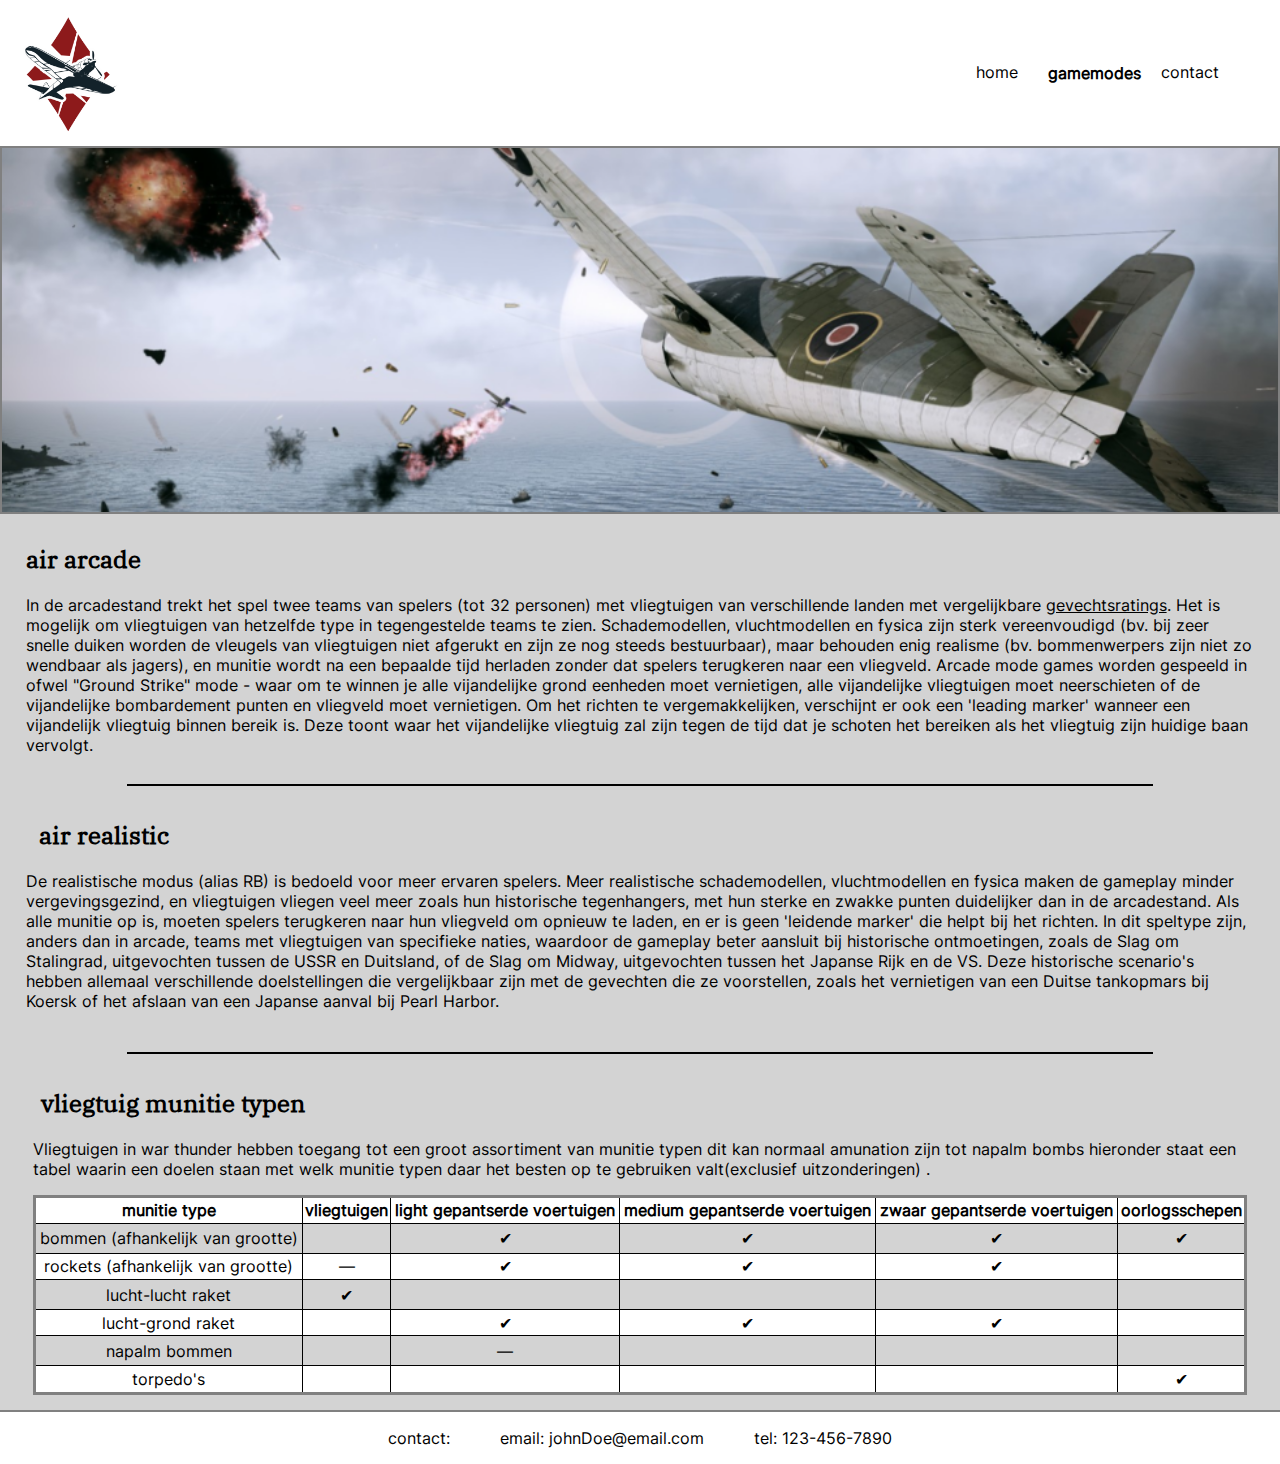
<file: airGameModes.html>
<!DOCTYPE html>
<html lang="nl">

<head>
    <meta charset="utf-8">
    <meta http-equiv="X-UA-Compatible" content="IE=edge">
    <title>air game modes</title>
    <meta name="viewport" content="width=device-width, initial-scale=1">
    <link rel="stylesheet" href="css/style.css">
    <script src="javascript/script.js" async defer></script>
</head>

<body>
    <header>
        <a href="index.html"><img src="img/warthunderLogo.png" alt="War Thunder Logo"></a>
        <nav>
            <a href="index.html">home</a>
            <!-- dropdown menu   -->
            <div class="dropdown">
                <button onclick="dropdown()" class="dropbtn active">gamemodes</button>
                <div id="myDropdown" class="dropdown-content">
                    <a href="airGameModes.html" class="active">air gamemodes</a>
                    <a href="groundGameModes.html">ground gamemodes</a>
                    <a href="navalGameModes.html">naval gamemodes</a>
                </div>
            </div>
            <a href="contact.html">contact</a>
        </nav>
    </header>
    <main>
        <img src="img/plane-banner.png" alt="war thunder plane banner">
        <article>
            <h2 hidden>air gamemodes</h2>
            <section class="container flex">
                <div>
                    <h2>air arcade</h2>
                    <p>In de arcadestand trekt het spel twee teams van spelers (tot 32 personen) met vliegtuigen van
                        verschillende
                        landen met vergelijkbare
                        <a href="https://wiki.warthunder.com/Battle_ratings" target="_blank">gevechtsratings</a>.
                        Het is mogelijk om vliegtuigen van hetzelfde type in
                        tegengestelde
                        teams te zien. Schademodellen, vluchtmodellen en fysica zijn sterk vereenvoudigd (bv. bij zeer
                        snelle duiken
                        worden de vleugels van vliegtuigen niet afgerukt en zijn ze nog steeds bestuurbaar), maar
                        behouden enig
                        realisme (bv. bommenwerpers zijn niet zo wendbaar als jagers), en munitie wordt na een bepaalde
                        tijd
                        herladen zonder dat spelers terugkeren naar een vliegveld. Arcade mode games worden gespeeld in
                        ofwel
                        "Ground Strike" mode - waar om te winnen je alle vijandelijke grond eenheden moet vernietigen,
                        alle
                        vijandelijke vliegtuigen moet neerschieten of de vijandelijke bombardement punten en vliegveld
                        moet
                        vernietigen. Om het richten te
                        vergemakkelijken, verschijnt er ook een 'leading marker' wanneer een vijandelijk vliegtuig
                        binnen bereik is.
                        Deze toont waar het vijandelijke vliegtuig zal zijn tegen de tijd dat je schoten het bereiken
                        als het
                        vliegtuig zijn huidige baan vervolgt.
                    </p>
                </div>
            </section>
            <hr>
            <section class="container">
                <h2>air realistic</h2>
                <p>De realistische modus (alias RB) is bedoeld voor meer ervaren spelers. Meer realistische
                    schademodellen,
                    vluchtmodellen en fysica maken de gameplay minder vergevingsgezind, en vliegtuigen vliegen veel meer
                    zoals hun historische tegenhangers, met hun sterke en zwakke punten duidelijker dan in de
                    arcadestand.
                    Als alle munitie op is, moeten spelers terugkeren naar hun vliegveld om opnieuw te laden, en er is
                    geen
                    'leidende marker' die helpt bij het richten. In dit speltype zijn, anders dan in arcade, teams met
                    vliegtuigen van specifieke naties, waardoor de gameplay beter aansluit bij historische ontmoetingen,
                    zoals de Slag om Stalingrad, uitgevochten tussen de USSR en Duitsland, of de Slag om Midway,
                    uitgevochten tussen het Japanse Rijk en de VS. Deze historische scenario's hebben allemaal
                    verschillende
                    doelstellingen die vergelijkbaar zijn met de gevechten die ze voorstellen, zoals het vernietigen van
                    een
                    Duitse tankopmars bij Koersk of het afslaan van een Japanse aanval bij Pearl Harbor.</p>
            </section>
            <hr>
            <section class="container">
                <h2>vliegtuig munitie typen</h2>
                <p>Vliegtuigen in war thunder hebben toegang tot een groot assortiment van munitie typen dit kan normaal
                    amunation zijn tot napalm bombs hieronder staat een tabel waarin een doelen staan met welk munitie
                    typen daar het besten op te gebruiken valt(exclusief uitzonderingen) .</p>
                <table>
                    <tr>
                        <th>munitie type</th>
                        <th>vliegtuigen</th>
                        <th>light gepantserde voertuigen</th>
                        <th>medium gepantserde voertuigen</th>
                        <th>zwaar gepantserde voertuigen</th>
                        <th>oorlogsschepen</th>
                    </tr>
                    <tr>
                        <td>bommen (afhankelijk van grootte)</td>
                        <td></td>
                        <td>&#x2714;</td>
                        <td>&#x2714;</td>
                        <td>&#x2714;</td>
                        <td>&#x2714;</td>

                    </tr>
                    <tr>
                        <td>rockets (afhankelijk van grootte)</td>
                        <td>&#8212;</td>
                        <td>&#x2714;</td>
                        <td>&#x2714;</td>
                        <td>&#x2714;</td>
                        <td></td>
                    </tr>
                    <tr>
                        <td>lucht-lucht raket</td>
                        <td>&#x2714;</td>
                        <td></td>
                        <td></td>
                        <td></td>
                        <td></td>
                    </tr>
                    <tr>
                        <td>lucht-grond raket</td>
                        <td></td>
                        <td>&#x2714;</td>
                        <td>&#x2714;</td>
                        <td>&#x2714;</td>
                        <td></td>
                    </tr>
                    <tr>
                        <td>napalm bommen</td>
                        <td></td>
                        <td>&#8212;</td>
                        <td></td>
                        <td></td>
                        <td></td>
                    </tr>
                    <tr>
                        <td>torpedo's</td>
                        <td></td>
                        <td></td>
                        <td></td>
                        <td></td>
                        <td>&#x2714;</td>
                    </tr>
                </table>
            </section>
        </article>
    </main>

    <footer>
        <p>contact: </p>
        <a href="mailto:johnDoe@email.com">
            <p>email: johnDoe@email.com</p>
        </a>
        <a href="tel:123-456-7890">
            <p>tel: 123-456-7890</p>
        </a>
    </footer>
</body>

</html>
</file>
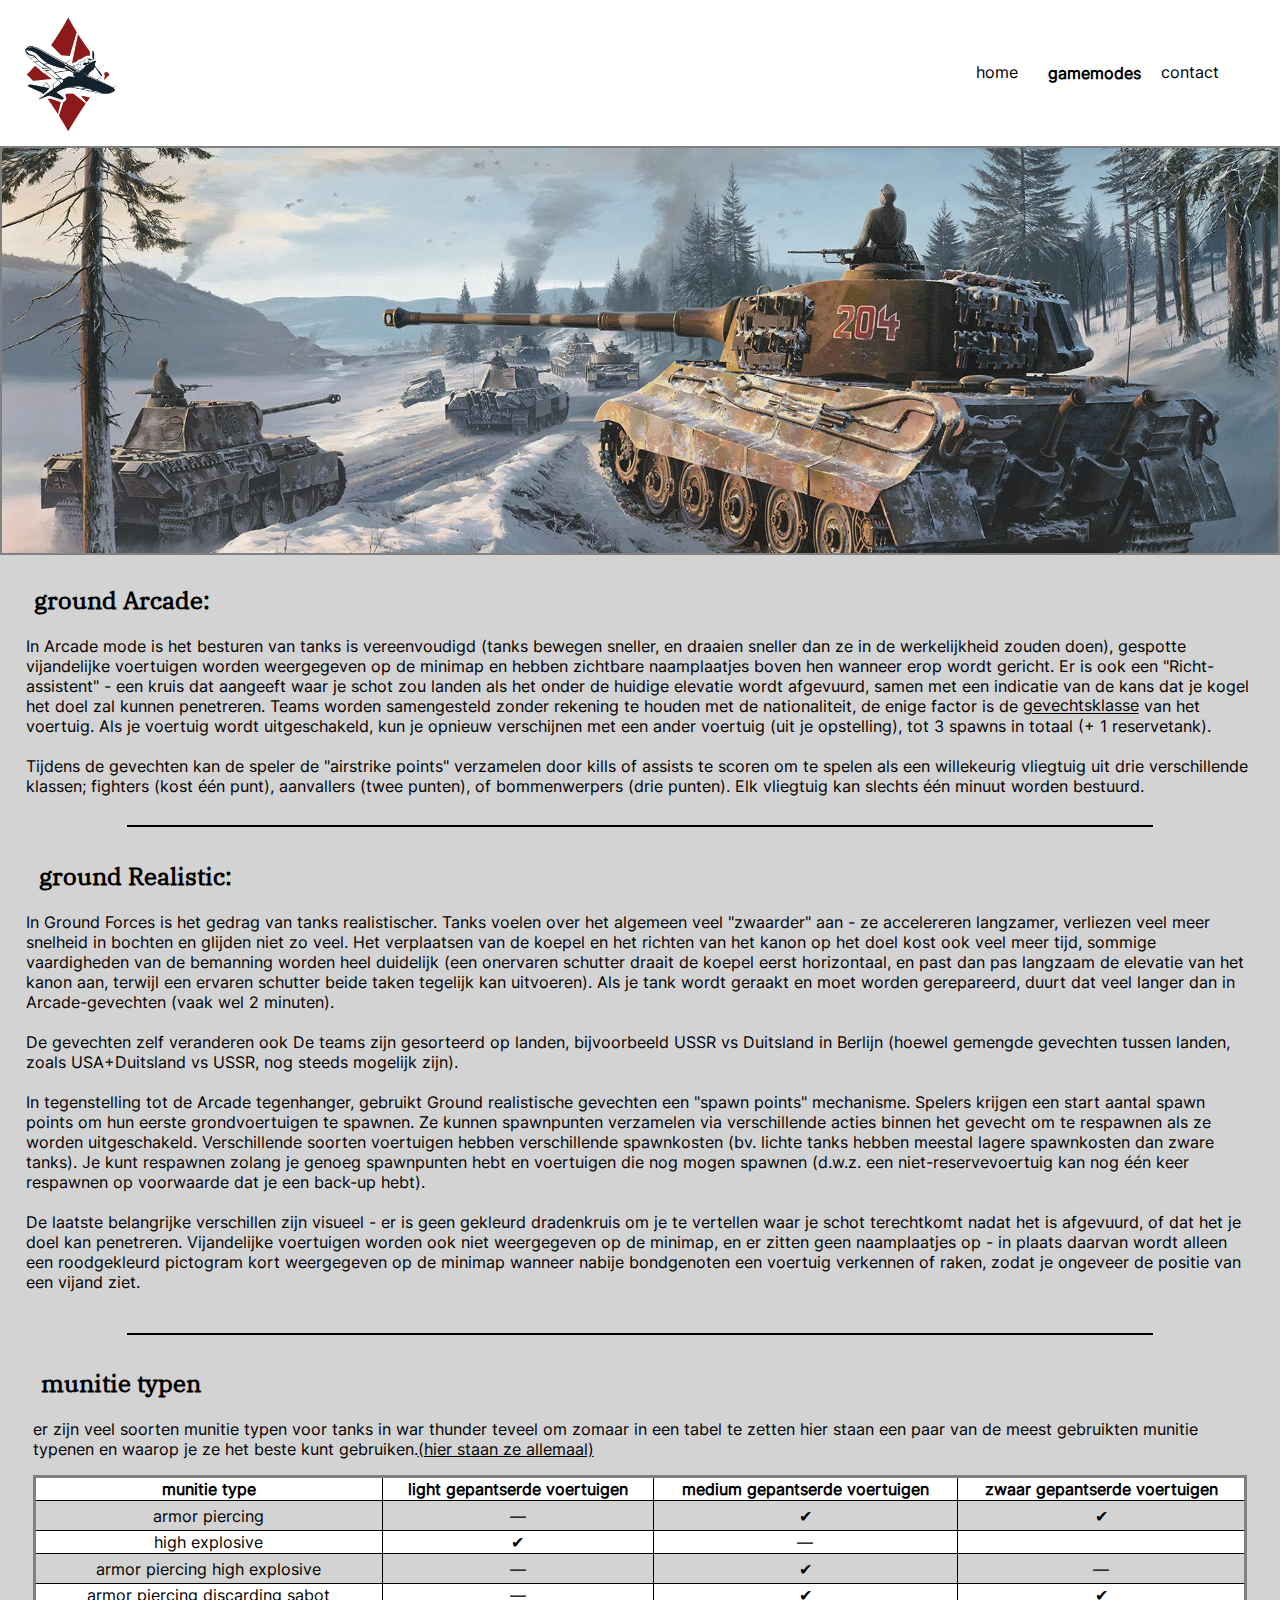
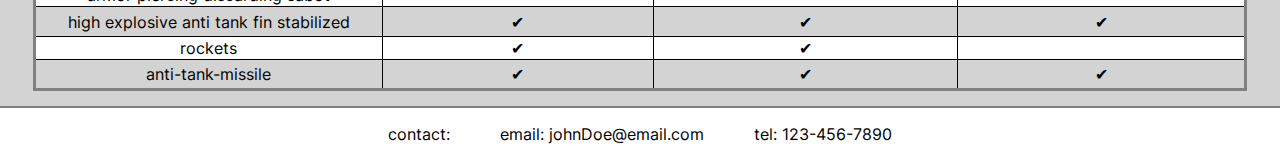
<file: groundGameModes.html>
<!DOCTYPE html>
<html lang="nl">

<head>
    <meta charset="utf-8">
    <meta http-equiv="X-UA-Compatible" content="IE=edge">
    <title>ground game modes</title>
    <meta name="viewport" content="width=device-width, initial-scale=1">
    <link rel="stylesheet" href="css/style.css">
    <script src="javascript/script.js" async defer></script>
</head>

<body>
    <header>
        <a href="index.html"><img src="img/warthunderLogo.png" alt="War Thunder Logo"></a>
        <nav>
            <a href="index.html">home</a>
            <!-- dropdown menu   -->
            <div class="dropdown">
                <button onclick="dropdown()" class="dropbtn active">gamemodes</button>
                <div id="myDropdown" class="dropdown-content">
                    <a href="airGameModes.html">air gamemodes</a>
                    <a href="groundGameModes.html" class="active">ground gamemodes</a>
                    <a href="navalGameModes.html">naval gamemodes</a>
                </div>
            </div>
            <a href="contact.html">contact</a>
        </nav>
    </header>
    <main>
        <img src="img/tank-banner.jpg" alt="war thunder tank banner">
        <article>
            <h2 hidden>ground gamemodes</h2>
            <section class="container">
                <h2>ground Arcade: </h2>
                <p>In Arcade mode is het besturen van tanks is vereenvoudigd (tanks bewegen sneller, en draaien
                    sneller dan ze in de werkelijkheid zouden doen), gespotte vijandelijke voertuigen worden weergegeven
                    op de minimap en hebben zichtbare naamplaatjes boven hen wanneer erop wordt gericht. Er is ook een
                    "Richt-assistent" - een kruis dat aangeeft waar je schot zou landen als het onder de huidige
                    elevatie wordt afgevuurd, samen met een indicatie van de kans dat je kogel het doel zal kunnen
                    penetreren.
                    Teams worden samengesteld zonder rekening te houden met de nationaliteit, de enige factor is de
                    <a href="https://wiki.warthunder.com/Battle_ratings" target="_blank">gevechtsklasse</a> van het
                    voertuig. Als je voertuig wordt uitgeschakeld, kun je opnieuw verschijnen met
                    een ander voertuig (uit je opstelling), tot 3 spawns in totaal (+ 1 reservetank).
                    <br>
                    <br>
                    Tijdens de gevechten kan de speler de "airstrike points" verzamelen door kills of assists te scoren
                    om te spelen als een willekeurig vliegtuig uit drie verschillende klassen; fighters (kost één punt),
                    aanvallers (twee punten), of bommenwerpers (drie punten). Elk vliegtuig kan slechts één minuut
                    worden bestuurd.
                </p>
            </section>
            <hr>
            <section class="container">
                <h2>ground Realistic: </h2>
                <p>In Ground Forces is het gedrag van tanks realistischer. Tanks voelen over het algemeen veel
                    "zwaarder" aan - ze accelereren langzamer, verliezen veel meer snelheid in bochten en glijden niet
                    zo veel. Het verplaatsen van de koepel en het richten van het kanon op het doel kost ook veel meer
                    tijd, sommige vaardigheden van de bemanning worden heel duidelijk (een onervaren schutter draait de
                    koepel eerst horizontaal, en past dan pas langzaam de elevatie van het kanon aan, terwijl een
                    ervaren schutter beide taken tegelijk kan uitvoeren). Als je tank wordt geraakt en moet worden
                    gerepareerd, duurt dat veel langer dan in Arcade-gevechten (vaak wel 2 minuten).
                    <br>
                    <br>
                    De gevechten zelf veranderen ook De teams zijn gesorteerd op landen, bijvoorbeeld USSR vs Duitsland
                    in Berlijn (hoewel gemengde gevechten tussen landen, zoals USA+Duitsland vs USSR, nog steeds
                    mogelijk zijn).
                    <br>
                    <br>
                    In tegenstelling tot de Arcade tegenhanger, gebruikt Ground realistische gevechten een "spawn
                    points" mechanisme. Spelers krijgen een start aantal spawn points om hun eerste grondvoertuigen te
                    spawnen. Ze kunnen spawnpunten verzamelen via verschillende acties binnen het gevecht om te
                    respawnen als ze worden uitgeschakeld. Verschillende soorten voertuigen hebben verschillende
                    spawnkosten (bv. lichte tanks hebben meestal lagere spawnkosten dan zware tanks). Je kunt respawnen
                    zolang je genoeg spawnpunten hebt en voertuigen die nog mogen spawnen (d.w.z. een
                    niet-reservevoertuig kan nog één keer respawnen op voorwaarde dat je een back-up hebt).
                    <br>
                    <br>
                    De laatste belangrijke verschillen zijn visueel - er is geen gekleurd dradenkruis om je te vertellen
                    waar je schot terechtkomt nadat het is afgevuurd, of dat het je doel kan penetreren. Vijandelijke
                    voertuigen worden ook niet weergegeven op de minimap, en er zitten geen naamplaatjes op - in plaats
                    daarvan wordt alleen een roodgekleurd pictogram kort weergegeven op de minimap wanneer nabije
                    bondgenoten een voertuig verkennen of raken, zodat je ongeveer de positie van een vijand ziet.
                </p>
            </section>
            <hr>
            <section class="container">
                <h2>munitie typen</h2>
                <p>er zijn veel soorten munitie typen voor tanks in war thunder teveel om zomaar in een tabel te zetten
                    hier staan een paar van de meest gebruikten munitie typenen en waarop je ze het beste kunt gebruiken.<a
                        href="https://wiki.warthunder.com/Tank_ammunition">(hier staan ze allemaal)</a></p>
                <table>
                    <tr>
                        <th>munitie type</th>
                        <th>light gepantserde voertuigen</th>
                        <th>medium gepantserde voertuigen</th>
                        <th>zwaar gepantserde voertuigen</th>
                    </tr>
                    <tr>
                        <td>armor piercing</td>
                        <td>&#8212;</td>
                        <td>&#x2714;</td>
                        <td>&#x2714;</td>

                    </tr>
                    <tr>
                        <td>high explosive</td>
                        <td>&#x2714;</td>
                        <td>&#8212;</td>
                        <td></td>
                    </tr>
                    <tr>
                        <td>armor piercing high explosive</td>
                        <td>&#8212;</td>
                        <td>&#x2714;</td>
                        <td>&#8212;</td>
                    </tr>
                    <tr>
                        <td>armor piercing discarding sabot</td>
                        <td>&#8212;</td>
                        <td>&#x2714;</td>
                        <td>&#x2714;</td>
                    </tr>
                    <tr>
                        <td>high explosive anti tank fin stabilized</td>
                        <td>&#x2714;</td>
                        <td>&#x2714;</td>
                        <td>&#x2714;</td>
                    </tr>
                    <tr>
                        <td>rockets</td>
                        <td>&#x2714;</td>
                        <td>&#x2714;</td>
                        <td></td>
                    </tr>
                    <tr>
                        <td>anti-tank-missile</td>
                        <td>&#x2714;</td>
                        <td>&#x2714;</td>
                        <td>&#x2714;</td>

                    </tr>
                </table>
            </section>
        </article>
    </main>

    <footer>
        <p>contact: </p>
        <a href="mailto:johnDoe@email.com">
            <p>email: johnDoe@email.com</p>
        </a>
        <a href="tel:123-456-7890">
            <p>tel: 123-456-7890</p>
        </a>
    </footer>
</body>

</html>
</file>
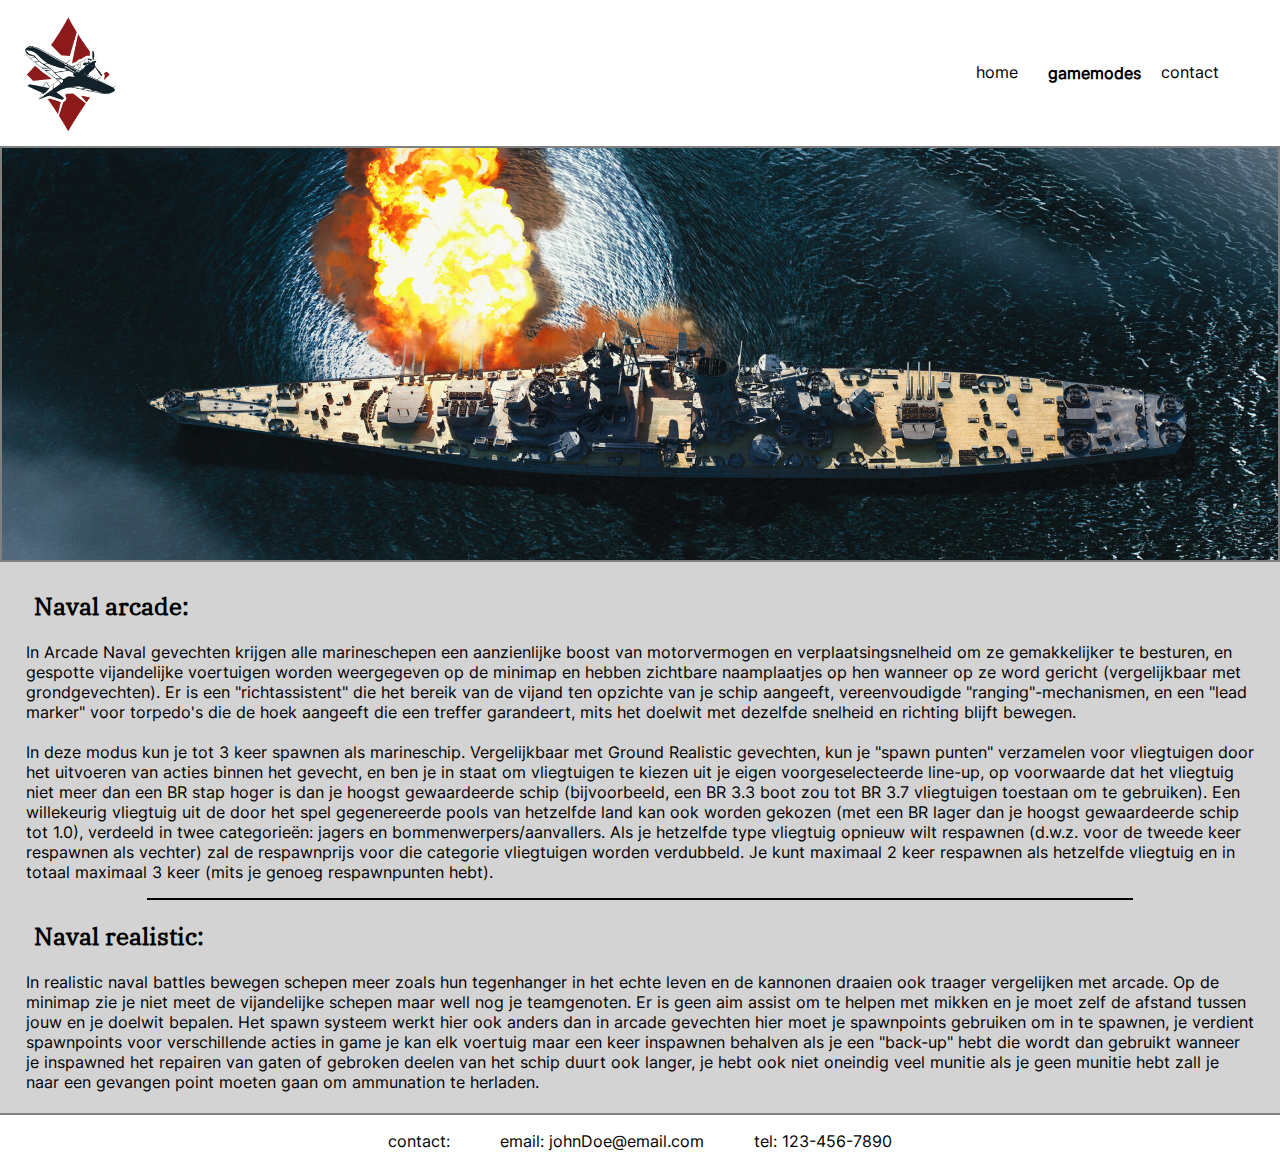
<file: navalGameModes.html>
<!DOCTYPE html>
<html lang="nl">

<head>
    <meta charset="utf-8">
    <meta http-equiv="X-UA-Compatible" content="IE=edge">
    <title>naval game modes</title>
    <meta name="viewport" content="width=device-width, initial-scale=1">
    <link rel="stylesheet" href="css/style.css">
    <script src="javascript/script.js" async defer></script>
</head>

<body>
    <header>
        <a href="index.html"><img src="img/warthunderLogo.png" alt="War Thunder Logo"></a>
        <nav>
            <a href="index.html">home</a>
            <!-- dropdown menu   -->
            <div class="dropdown">
                <button onclick="dropdown()" class="dropbtn active">gamemodes</button>
                <div id="myDropdown" class="dropdown-content">
                    <a href="airGameModes.html">air gamemodes</a>
                    <a href="groundGameModes.html">ground gamemodes</a>
                    <a href="navalGameModes.html" class="active">naval gamemodes</a>
                </div>
            </div>
            <a href="contact.html">contact</a>
        </nav>
    </header>
    <main>
        <img src="img/naval-banner.jpg" alt="USS alaska battlecruiser">
        <article>
            <h2 hidden>naval gamemodes</h2>
            <section class="container">
                <h2>Naval arcade:</h2>
                <p>
                    In Arcade Naval gevechten krijgen alle marineschepen een aanzienlijke boost van motorvermogen en
                    verplaatsingsnelheid om ze gemakkelijker te besturen, en gespotte vijandelijke voertuigen worden
                    weergegeven op de minimap en hebben zichtbare naamplaatjes op hen wanneer op ze word gericht
                    (vergelijkbaar met grondgevechten). Er is een "richtassistent" die het bereik van de vijand ten
                    opzichte
                    van je schip aangeeft, vereenvoudigde "ranging"-mechanismen, en een "lead marker" voor torpedo's die
                    de
                    hoek aangeeft die een treffer garandeert, mits het doelwit met dezelfde snelheid en richting blijft
                    bewegen.
                    <br>
                    <br>
                    In deze modus kun je tot 3 keer spawnen als marineschip.
                    Vergelijkbaar met Ground Realistic gevechten, kun je "spawn punten" verzamelen voor vliegtuigen door
                    het
                    uitvoeren van acties binnen het gevecht, en ben je in staat om vliegtuigen te kiezen uit je eigen
                    voorgeselecteerde line-up, op voorwaarde dat het vliegtuig niet meer dan een BR stap hoger is dan je
                    hoogst gewaardeerde schip (bijvoorbeeld, een BR 3.3 boot zou tot BR 3.7 vliegtuigen toestaan om te
                    gebruiken). Een willekeurig vliegtuig uit de door het spel gegenereerde pools van hetzelfde land kan
                    ook
                    worden gekozen (met een BR lager dan je hoogst gewaardeerde schip tot 1.0), verdeeld in twee
                    categorieën: jagers en bommenwerpers/aanvallers. Als je hetzelfde type vliegtuig opnieuw wilt
                    respawnen
                    (d.w.z. voor de tweede keer respawnen als vechter) zal de respawnprijs voor die categorie
                    vliegtuigen
                    worden verdubbeld. Je kunt maximaal 2 keer respawnen als hetzelfde vliegtuig en in totaal maximaal 3
                    keer (mits je genoeg respawnpunten hebt).
                </p>
                <hr>
                <h2>Naval realistic:</h2>
                <p>In realistic naval battles bewegen schepen meer zoals hun tegenhanger in het echte leven en de
                    kannonen draaien ook traager vergelijken met arcade. Op de minimap
                    zie je niet meet de vijandelijke schepen maar well nog je teamgenoten. Er is geen aim assist om te
                    helpen met
                    mikken en je moet zelf de afstand tussen jouw en je doelwit bepalen. Het spawn systeem werkt hier
                    ook
                    anders dan in arcade gevechten hier moet je spawnpoints gebruiken om in te spawnen, je verdient
                    spawnpoints voor verschillende acties in game je kan elk voertuig maar een keer inspawnen behalven
                    als je
                    een "back-up" hebt die wordt dan gebruikt wanneer je inspawned het repairen van gaten of gebroken
                    deelen
                    van het schip duurt ook langer, je hebt ook niet oneindig veel munitie als je geen munitie hebt zall
                    je
                    naar een gevangen point moeten gaan om ammunation te herladen.</p>
            </section>
        </article>
    </main>

    <footer>
        <p>contact: </p>
        <a href="mailto:johnDoe@email.com">
            <p>email: johnDoe@email.com</p>
        </a>
        <a href="tel:123-456-7890">
            <p>tel: 123-456-7890</p>
        </a>
    </footer>
</body>

</html>
</file>
<file: css/style.css>
@font-face {
    font-family: "Font";
    src: url(../fonts/Inter-Regular.ttf);
}

@font-face {
    font-family: "headerFont";
    src: url(../fonts/IBMPlexSerif-Regular.ttf);
}

body {
    margin: 0px;
}

header {
    display: flex;
    align-items: center;
}

header>nav{
    inline-size: 80%;
    text-align: right;
    padding-right: 4%;
}

header>a{
    inline-size: 20%;
    padding-left: 1.5%;
}
header > a > img {
    inline-size: 100px;
    block-size: auto;
}

main {
    background-color: lightgrey;
}

main > img {
    box-sizing: border-box;
    inline-size: 50%;
    width: 100%;
    block-size: auto;
    border: 2px solid grey;
}

footer {
    justify-content: center;
    display: flex;
    border-block-start: 2px gray solid;
}

footer a {
    padding-block-start: 0px;
    padding-inline-start: 50px;
}

nav a {
    padding-inline-end: 10px;
}

nav {
    margin-inline-start: auto;
}

p {
    font-family: Font;
}

h2 {
    font-family: headerFont;
}

label {
    font-family: Font;
}

form {
    height: 60%;
    display: flex;
    align-items: center;
    justify-content: center;
}

input {
    font-family: Font;
    width: 15em;
    margin-bottom: 0.5vw;
}

input:nth-child(15){
    white-space: pre-wrap;
    padding-bottom: 30px;
    overflow: auto;
}

input:nth-child(17){
    width: 15.5em;
}

textarea {
    font-family: Font;
    width: 15em;
    height: 100px;
    margin-bottom: 0.5vw;
}

main > form > div {
    padding-top: 5vw;
    padding-bottom: 5vw;
}

tr {
    border-top: 1px black solid;
    font-family: Font;
}

tr:nth-child(even) {
    height: 30px;
    background-color: lightgray;
}

td {
    border-right: 1px black solid;
    text-align: center;
    font-family: Font;
}

th {
    border-right: 1px black solid;
}

figure {
    object-fit: cover;
    background-color: gray;
    padding: 20px 15px;
    display: grid;
    grid-template-rows: 10vw 10vw;
    grid-auto-rows: 1fr;
    margin: 10px 10px;
    inline-size: 33%;
    block-size: 21vw;
}

figure > img {
    border: 1px black solid;
    inline-size: 100%;
    block-size: 100%;
    object-fit: cover;
}

figure p {
    margin: 0px;
    text-align: center;
}

a {
    color: black;
    font-family: Font;
    text-decoration: none;
    padding-block-start: 0.5vw;
    grid-column: 1 / span 2;
}

p > a {
    text-decoration: underline;
}

figure a {
    color: white;
}

section > h2 {
    padding-inline-start: 8px;
}

hr {
    inline-size: 80%;
    border: 1px solid black;
}

main > hr:nth-child(5) {
    margin-block: 25px;
}

video {
    inline-size: 20%;
    block-size: auto;
}

article > section > img{
    padding: 5px;
    background-color: gray;
    object-fit: cover;
    float: right;
    width: 20%;
    height: 14vw;
}

.flex {
    display: flex;
}

main > section:nth-child(4) {
    margin-inline-start: 7px;
    display: grid;
    grid-template-columns: 20% 20% 20% 20% 20%;
}

section:nth-child(6) {
    margin-inline-start: 7px;
    margin-inline-end: 7px;
}

section:nth-child(4) h2 {
    margin-inline-start: 5px;
    grid-column: 1 / span 5;
}

section:nth-child(4) img,
section:nth-child(4) video,
section:nth-child(4) iframe {
    margin-inline-start: 5%;
    border: solid gray 4px;
    object-fit: cover;
    inline-size: 85%;
    block-size: 15vw;
}

hr:nth-child(5) {
    margin-block-start: 20px;
}

a:hover {
    text-decoration: underline;
}

section:nth-child(1) {
    align-items: center;
    justify-content: center;
}

table {
    border: gray solid 3px;
    border-collapse: collapse;
    background-color: white;
    height: 200px;
    width: 100%;
    margin-bottom: 10px;
}

table > tr > th:nth-child(1) {
    width: 20%;
}

.active {
    font-weight: bold;
}

.container {
    padding: 5px 2%;
}

section:nth-child(6) {
    overflow: auto;
}

.container > div > img {
    margin-top: 1vw;
    object-fit: cover;
    height: 18vw;
    width: 100%;
    border: 2px gray solid;
}

.hidden {
    display: none;
}

.dropbtn {
    font-family: Font;
    background-color: white;
    color: black;
    padding: 16px;
    font-size: 1em;
    border: none;
    cursor: pointer;
}

.dropdown {
    position: relative;
    display: inline-block;
}

.dropdown-content {
    display: none;
    position: absolute;
    background-color: #f1f1f1;
    min-inline-size: 160px;
    box-shadow: 0px 8px 16px 0px rgba(0, 0, 0, 0.2);
    z-index: 1;
}

.dropdown-content a {
    color: black;
    padding: 12px 16px;
    text-decoration: none;
    display: block;
}

.dropdown-content a:hover {
    background-color: #ddd;
}

.show {
    display: block;
}

#map {
    border-top: 2px gray solid;
    height: 40%;
  }

@media (min-width: 1440px) {
    .dropbtn {
        font-size: 20px;
    }

    p,
    a {
        font-size: 20px;
    }
    h2 {
        font-size: 30px;
    }
    figure {
        padding-block-end: 25px;
    }

    section:nth-child(2) {
        justify-content: center;
        align-items: center;
    }

    main>section:nth-of-type(1){
        width: 1440px;
        margin: 0 auto;
    }
}

@media (max-width: 1024px) and (min-width: 425px) {
    article > section:nth-child(1) {
        display: block;
    }

    main > article > section > video {
        float: none;
    }

    .container > div > img {
        height: 30vw;
    }

    main > section:nth-child(4) {
        margin-inline-end: 7px;
        object-fit: cover;
        display: grid;
        justify-content: space-evenly;
        grid-template-columns: 15% 15% 15% 15% 15% 15%;
        grid-auto-columns: 1fr;
    }
    section > h2 {
        grid-row: 1;
    }
    section:nth-child(4) img:nth-child(2) {
        margin-inline-start: 3%;
        inline-size: 95%;
        grid-row: 2;
        grid-column: 1 / span 2;
    }
    section:nth-child(4) iframe:nth-child(3) {
        inline-size: 95%;
        grid-row: 2;
        grid-column: 3 / span 2;
    }
    section:nth-child(4) img:nth-child(4) {
        inline-size: 95%;
        grid-row: 2;
        grid-column: 5 / span 2;
    }
    section:nth-child(4) video:nth-child(5) {
        inline-size: 95%;
        grid-row: 3;
        grid-column: 2 / 4;
    }
    section:nth-child(4) img:nth-child(6) {
        inline-size: 95%;
        grid-row: 3;
        grid-column: 4 / 6;
    }

    section:nth-child(4) img,
    section:nth-child(4) iframe,
    section:nth-child(4) video {
        border: 2px solid gray;
        margin: 4px;
    }

    figure {
        padding-block-end: 30px;
        display: block;
    }

    figure img:nth-child(1),
    figure img:nth-child(2),
    figure img:nth-child(3) {
        display: none;
    }
}

iframe{
    border-width: 2px;
    border-style: solid;
    border-color: gray;
    border-image:auto;
}

@media (max-width: 425px) {

    header > a {
        padding: 0px;
        inline-size: 100%;
        margin: 0 auto;
    }

    header nav {
    text-align: center;
    padding: 0px;
    inline-size: 100%;        
    }

    section:nth-child(4) img:nth-child(2){
        margin-inline-start: 3%;
    }

    article > section:nth-child(1) {
        display: block;
    }

    .container > img {
        height: 40vw;
    }

    main {
        padding-block-end: 10px;
    }

    header > a {
        text-align: center;
        display: block;
    }

    header > a > img {
        padding: 0px;
    }

    nav {
        margin: 0px;
        text-align: center;
    }

    footer {
        display: block;
    }

    footer p {
        padding-inline-start: 0%;
    }

    footer a {
        margin-block-end: 0px;
        margin-block-start: 0px;
        block-size: 100%;
        inline-size: 100%;
        padding: 0%;
        margin-inline-start: auto;
        margin-inline-end: auto;
    }

    h2 {
        text-align: center;
    }

    p {
        text-align: center;
    }

    header {
        display: block;
    }
    section:nth-child(2) {
        display: block;
    }
   main > section:nth-child(4) {
        display: block;
    }
    section:nth-child(6) {
        display: block;
    }
    section:nth-child(4) img,
    section:nth-child(4) video,
    section:nth-child(4) iframe {
        margin-block-end: 10px;
        margin-inline-start: 2.5%;
        border: solid gray 2px;
        object-fit: cover;
        inline-size: 92%;
        block-size: 50vw;
    }

    figure:nth-child(4) {
        margin-block-end: 0%;
    }

    figure {
        margin-inline-start: 3.5%;
        padding-block-end: 30px;
        display: block;
        inline-size: 85%;
        block-size: 50vw;
    }

    figure img:nth-child(1),
    figure img:nth-child(2),
    figure img:nth-child(3) {
        display: none;
    }
}

@media (max-width: 425px) and (min-width: 423px) {
    figure {
        margin-inline-start: 4%;
    }

    section:nth-child(4) img,
    section:nth-child(4) video,
    section:nth-child(4) iframe {
        margin-block-end: 10px;
        margin-inline-start: 1.5%;
        border: solid gray 2px;
        object-fit: cover;
        block-size: 50vw;
    }
}
</file>
